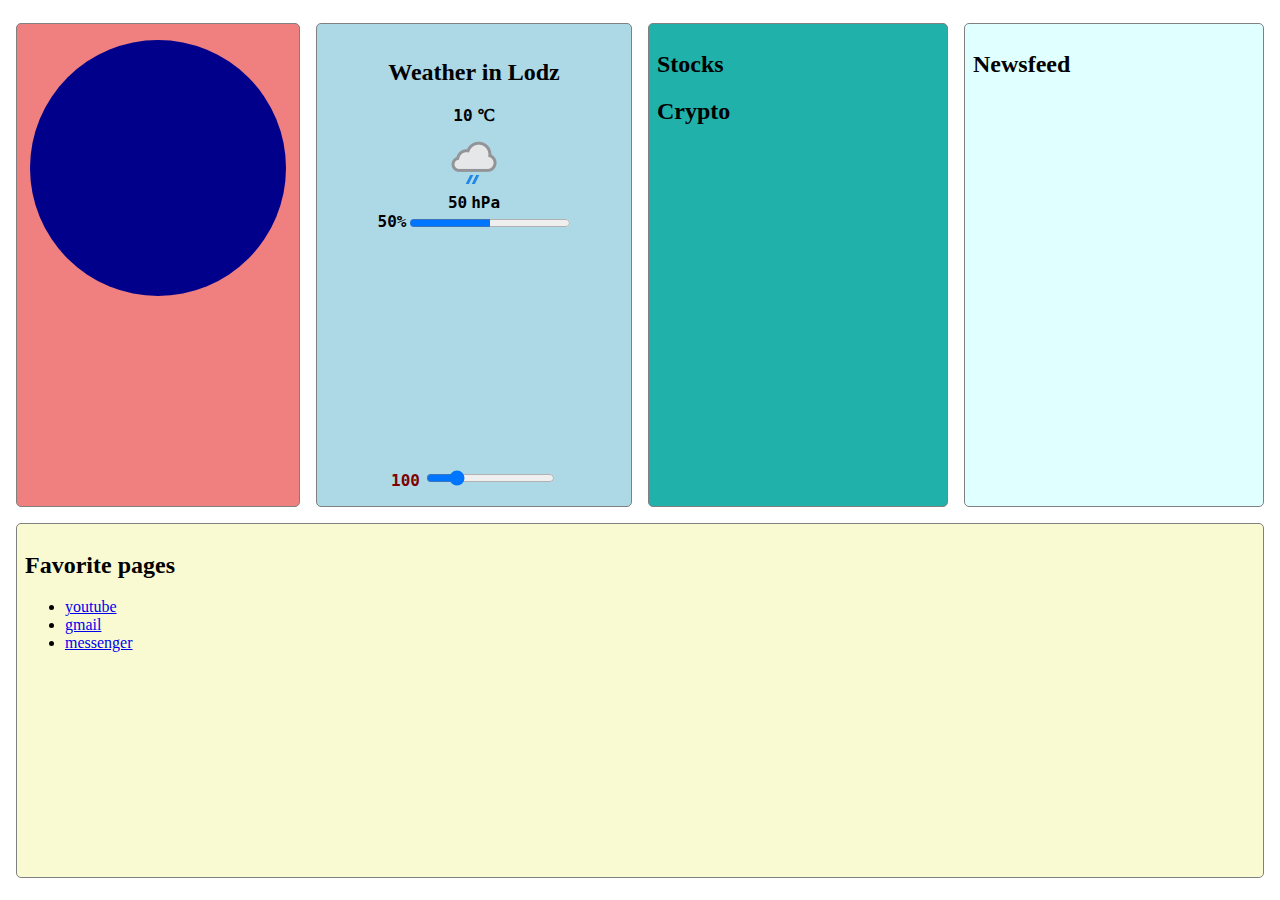
<file: index.html>
<!DOCTYPE html>
<html class="no-js" lang="en">
<head>
    <title>Main page</title>
    <meta charset="utf-8">
    <meta http-equiv="x-ua-compatible" content="ie=edge">
    <meta name="description" content=
    "Basic website connecting me to the important websites">
    <meta name="viewport" content=
    "width=device-width, initial-scale=1"><!-- STYLES -->
    <link rel="stylesheet" href="./css/root.css" type="text/css"
    media="screen">
    <link rel="stylesheet" href="./css/noscript.css" type=
    "text/css" media="screen and not scripting">
    <link rel="stylesheet" href="./css/main.css" type="text/css"
    media="screen">
    <link rel="stylesheet" href="./css/weather.css" type="text/css"
    media="screen">
    <link rel="stylesheet" href="./css/clock.css" type="text/css"
    media="screen">
    <link rel="stylesheet" href="./css/newsfeed.css" type=
    "text/css" media="screen">
    <link rel="stylesheet" href="./css/favPages.css" type=
    "text/css" media="screen">
    <link rel="stylesheet" href="./css/stocks.css" type="text/css"
    media="screen"><!--    JAVASCRIPT    -->

    <script type="text/javascript" src=
    "./data/json/weather_conditions.js" defer></script>
    <script type="text/javascript" src="./js/weather.js" defer
    ></script>
    <script type="text/javascript" src=
    "./js/functionDeclarations.js" defer></script>
    <script type="text/javascript" src="./js/loadImg.js"></script>
</head>
<body>
    <noscript>
    <h2>No JavaScript allowed</h2>
    <p>Please allow JavaScript for some functionality and
    interactions between this website and others.</p></noscript>
    <main class="flex">
        <div class="clock flex-item">
            <div class="clockFace">
                <div class="hourHand"></div>
                <div class="minuteHand"></div>
            </div>
        </div>
        <div class="weather flex-item">
            <h2>Weather in <span id="city">Lodz</span></h2>
            <div id="temperature">
                <span id="tempValue" class="value">10</span>
                <span id="tempDegree" class="symbol">℃</span>
            </div>
            <div id="condition"><img id="weatherImg" src=
            "images/weather/64x64/day/302.png" alt=
            "condition image"></div>
            <div id="pressure">
                <span id="pressureValue" class="value">50</span>
                <span id="pressureUnit" class="symbol">hPa</span>
            </div>
            <div id="humidity">
                <span id="humidityValue" class=
                "value">50</span><span id="humidityPercentage"
                class="symbol">%</span> <progress id=
                "progressHumidity" max="100" value="50"></progress>
            </div>
            <div id="aqi">
                <span id="aqiValue" class="value">100</span>
                <input type="range" id="slider" name="slider" min=
                "0" max="500" value="100">
            </div>
        </div>
        <div class="stocks flex-item">
            <div id="stocks">
                <h2>Stocks</h2>
            </div>
            <div id="crypto">
                <h2>Crypto</h2>
            </div>
        </div>
        <div class="newsfeed flex-item">
            <h2>Newsfeed</h2>
        </div>
        <div class="favPages flex-item">
            <h2>Favorite pages</h2>
            <ul>
                <li>
                    <a target="blank" href=
                    "https://www.youtube.com/feed/subscriptions">youtube</a>
                </li>
                <li>
                    <a target="blank" href=
                    "https://mail.google.com/mail/u/0/#inbox">gmail</a>
                </li>
                <li>
                    <a target="blank" href=
                    "https://messenger.com">messenger</a>
                </li>
            </ul>
        </div>
    </main>
</body>
</html>
</file>
<file: css/root.css>
:root{
    --gap-size: 1rem;
    
    /* CLOCK SIZES */
    --clock-size: 16rem;
    --clock-hour-height: 10px
    
    /* COLORS */
    --clr-light-background: lightgrey;
    --clr-light-primary: lightblue;
}

html,
body{
    padding: 0;
    margin: 0;
    width: 100%;
    height: 100%;
}

body{
    display: grid;
    align-items: center;
}
</file>
<file: css/noscript.css>
noscript{
    display: grid;
    align-items: center;
    grid-template-rows: 1fr 11fr;

    border: 5px solid blue;
}
</file>
<file: css/main.css>
main.flex{
    display: flex;
    flex-wrap: wrap;
    gap: var(--gap-size);
    
    height: 95%;

    margin: var(--gap-size);
}

.flex-item {
    flex-basis: 15rem;
    flex-grow: 1;
    flex-shrink: 1;

    padding: 0.5rem;
    margin: 0;

    border: 1px solid gray;
    border-radius: 5px;
}
</file>
<file: css/weather.css>
div.weather{
    background-color: lightblue;
/*     margin: 1rem; */
/*     padding: 1rem; */

    display: flex;
    flex-direction: column;
    align-items: center;
}

div.weather{
/*     margin: 1rem; */
    padding: 1rem
}

div#aqiColor{
    width: 100%;
    height: 4rem;
    background-color: maroon;
}

#aqi{
    margin-top: auto;
}

#aqiValue {
    color: maroon;
    font-weight: bold;
}

.symbol, .value{
    font-family: monospace;
    font-weight: bold;
    font-size: 1rem;
}
</file>
<file: css/clock.css>
.clock{
    display: grid;
    justify-content: center;
    
    background-color: lightcoral;
    min-width: var(--clock-size);
    min-height: var(--clock-size);
    aspect-ratio: 1 / 1;
    
    gap: var(--gap-size);
    margin: 0;
    padding: 0;
}


.clockFace{
    background: darkblue;
    width: var(--clock-size);
    height: var(--clock-size);
    
    margin-top: 1rem;
    padding: 0;
    
    border-radius: 50%;
}


.hourHand{
    background: blue;
    width: calc(var(--clock-size) / 4);
    height: var(--clock-hour-height);
    position: relative;
    top: calc(50% - var(--clock-hour-height));
/*     left: 50%; */
    
    margin: 0;
    padding: 0;
    
/*     transform: rotate(45deg)  */
/*     transform: translate(50px, 50px) rotate(60deg); */
}
</file>
<file: css/newsfeed.css>
div.newsfeed{
    background-color: lightcyan;
}
</file>
<file: css/favPages.css>
.favPages{
    background-color: lightgoldenrodyellow;
    flex-basis: 80%;
}
</file>
<file: css/stocks.css>
div.stocks{
    background-color: lightseagreen;
}
</file>
